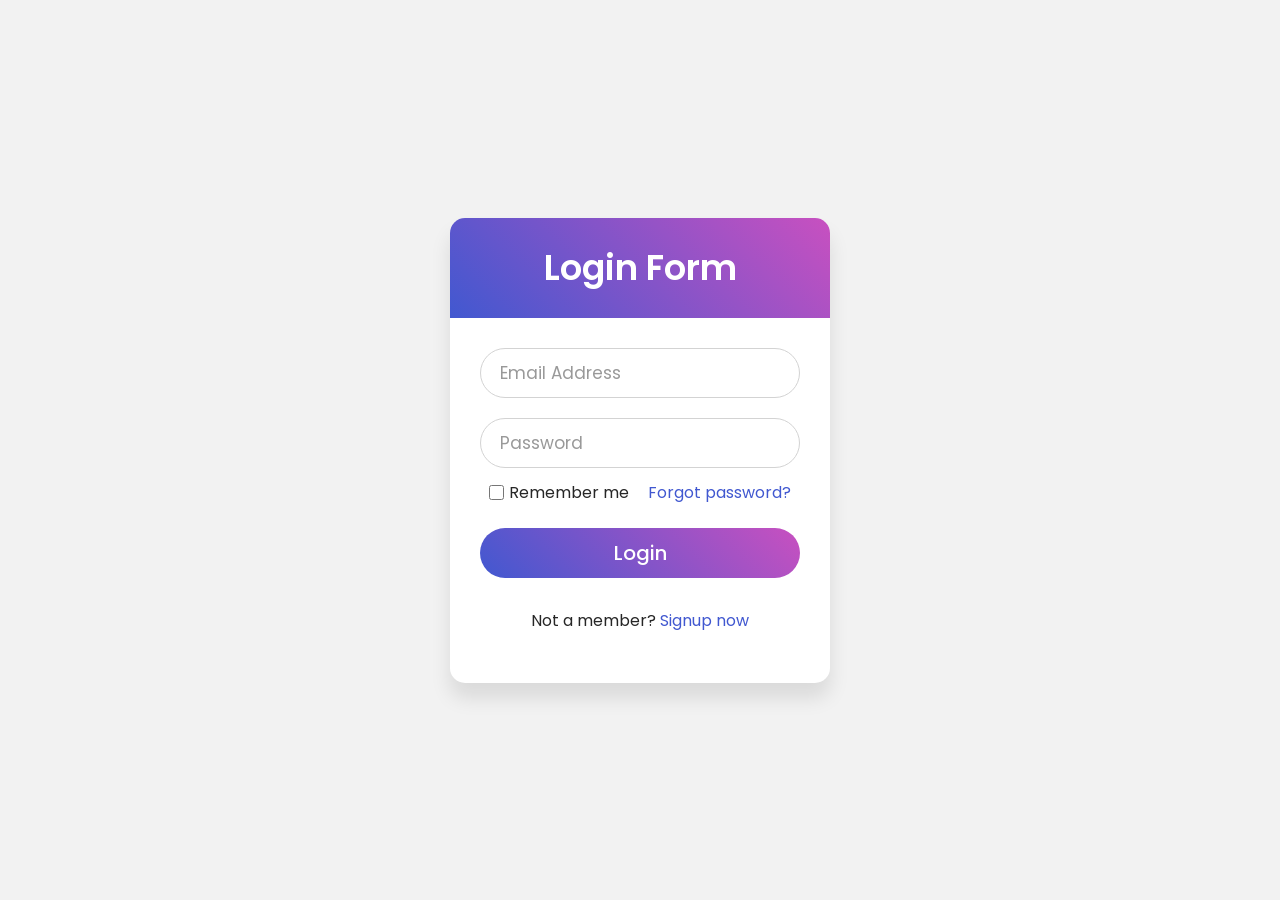
<file: index.html>
<!DOCTYPE html>
<html lang="en" dir="ltr">
   <head>
      <meta charset="utf-8">
      <title>Login Form</title>
      <link rel="stylesheet" href="login.css">
   </head>
   <body>
      <div class="wrapper">
         <div class="title">
            Login Form
         </div>
         <form action="#">
            <div class="field">
               <input type="text" required>
               <label>Email Address</label>
            </div>
            <div class="field">
               <input type="password" required>
               <label>Password</label>
            </div>
            <div class="content">
               <div class="checkbox">
                  <input type="checkbox" id="remember-me">
                  <label for="remember-me">Remember me</label>
               </div>
               <div class="pass-link">
                  <a href="#">Forgot password?</a>
               </div>
            </div>
            <div class="field">
               <input type="submit" value="Login">
            </div>
            <div class="signup-link">
               Not a member? <a href="#">Signup now</a>
            </div>
         </form>
      </div>

      <script src="login.js"></script>
   </body>
</html>
</file>
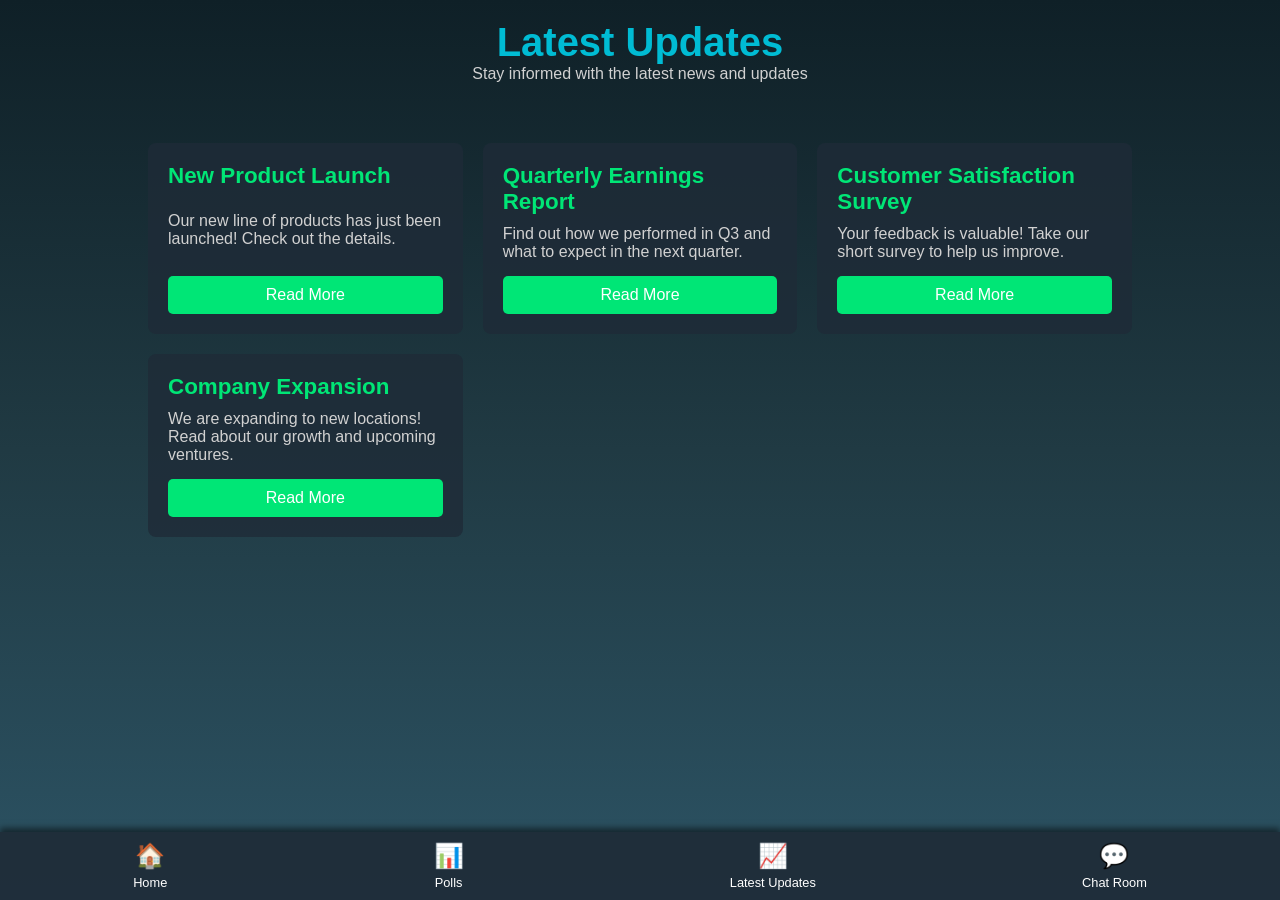
<file: latest.html>
<!DOCTYPE html>
<html lang="en">
<head>
    <meta charset="UTF-8">
    <meta name="viewport" content="width=device-width, initial-scale=1.0">
    <title>Latest Updates</title>
    <link rel="stylesheet" href="latest.css">
    <link rel="stylesheet" href="home.css">
</head>
<body>
    <header>
        <h1>Latest Updates</h1>
        <p>Stay informed with the latest news and updates</p>
    </header>

    <main class="updates-container">
        <div class="update-card">
            <h3>New Product Launch</h3>
            <p>Our new line of products has just been launched! Check out the details.</p>
            <button class="read-more">Read More</button>
        </div>
        <div class="update-card">
            <h3>Quarterly Earnings Report</h3>
            <p>Find out how we performed in Q3 and what to expect in the next quarter.</p>
            <button class="read-more">Read More</button>
        </div>
        <div class="update-card">
            <h3>Customer Satisfaction Survey</h3>
            <p>Your feedback is valuable! Take our short survey to help us improve.</p>
            <button class="read-more">Read More</button>
        </div>
        <div class="update-card">
            <h3>Company Expansion</h3>
            <p>We are expanding to new locations! Read about our growth and upcoming ventures.</p>
            <button class="read-more">Read More</button>
        </div>
    </main>

    <nav class="bottom-nav">
        <a href="home.html" class="nav-link">
            <span class="icon">🏠</span>
            <span class="label">Home</span>
        </a>
        <a href="poll.html" class="nav-link">
            <span class="icon">📊</span>
            <span class="label">Polls</span>
        </a>
        <a href="latest.html" class="nav-link">
            <span class="icon">📈</span>
            <span class="label">Latest Updates</span>
        </a>
        <a href="gc.html" class="nav-link active">
            <span class="icon">💬</span>
            <span class="label">Chat Room</span>
        </a>
    </nav>

    <script src="home.js"></script>
</body>
</html>
</file>
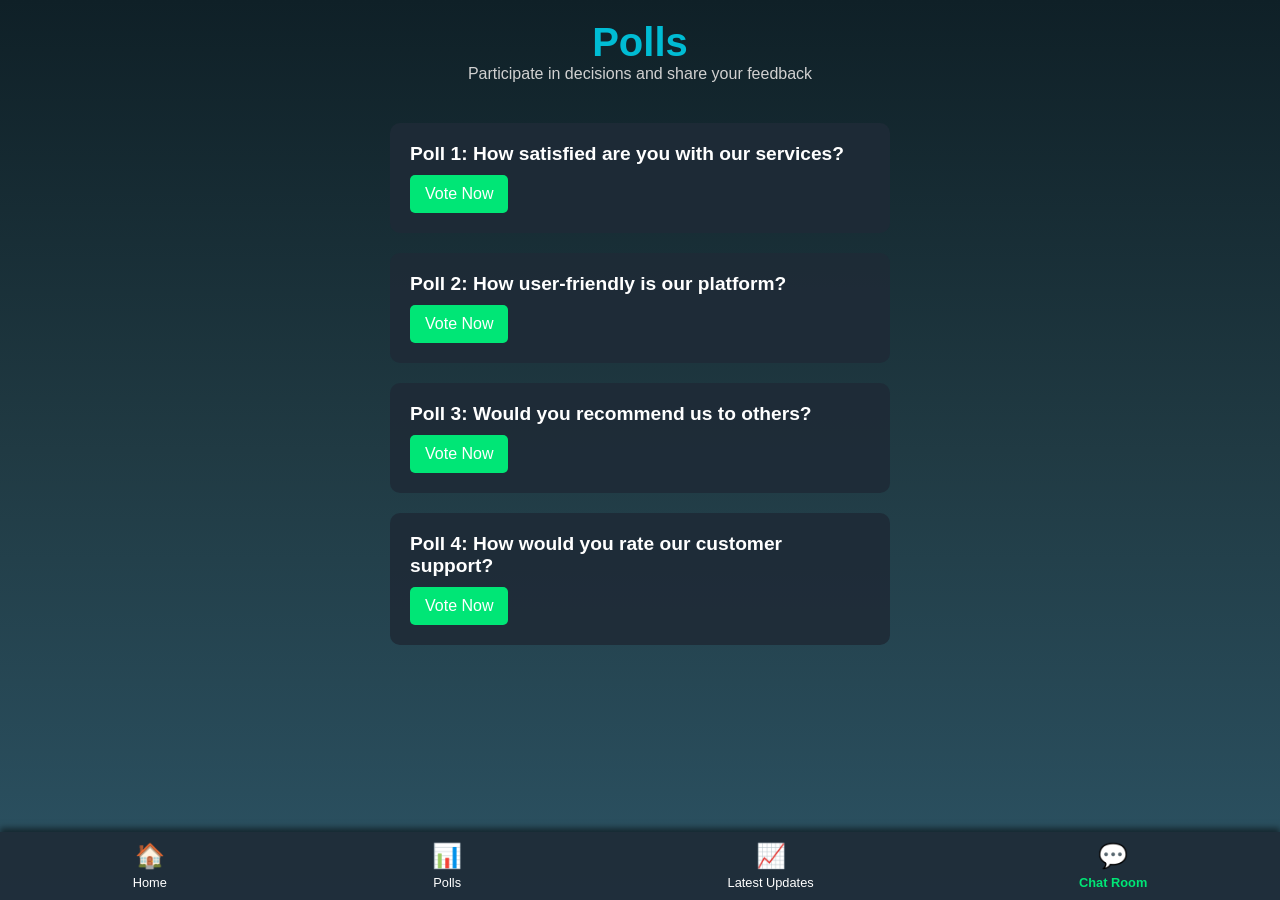
<file: kiddo's project/poll.html>
<!DOCTYPE html>
<html lang="en">
<head>
    <meta charset="UTF-8">
    <meta name="viewport" content="width=device-width, initial-scale=1.0">
    <title>Polls</title>
    <link rel="stylesheet" href="poll.css">
    <link rel="stylesheet" href="home.css">
</head>
<body>
    <header>
        <h1>Polls</h1>
        <p>Participate in decisions and share your feedback</p>
    </header>

    <main class="poll-container">
        <div class="poll-card" data-id="1">
            <h2>Poll 1: How satisfied are you with our services?</h2>
            <button class="view-poll">Vote Now</button>
        </div>
        <div class="poll-card" data-id="2">
            <h2>Poll 2: How user-friendly is our platform?</h2>
            <button class="view-poll">Vote Now</button>
        </div>
        <div class="poll-card" data-id="3">
            <h2>Poll 3: Would you recommend us to others?</h2>
            <button class="view-poll">Vote Now</button>
        </div>
        <div class="poll-card" data-id="4">
            <h2>Poll 4: How would you rate our customer support?</h2>
            <button class="view-poll">Vote Now</button>
        </div>
    </main>

    <div id="toast" class="toast hidden">Thank you for your response!</div>

    <nav class="bottom-nav">
        <a href="home.html" class="nav-link">
            <span class="icon">🏠</span>
            <span class="label">Home</span>
        </a>
        <a href="poll.html" class="nav-link">
            <span class="icon">📊</span>
            <span class="label">Polls</span>
        </a>
        <a href="latest.html" class="nav-link">
            <span class="icon">📈</span>
            <span class="label">Latest Updates</span>
        </a>
        <a href="gc.html" class="nav-link active">
            <span class="icon">💬</span>
            <span class="label">Chat Room</span>
        </a>
    </nav>

    <script src="poll.js"></script>
</body>
</html>
</file>
<file: login.css>
@import url('https://fonts.googleapis.com/css?family=Poppins:400,500,600,700&display=swap');
*{
  margin: 0;
  padding: 0;
  box-sizing: border-box;
  font-family: 'Poppins', sans-serif;
}
html,body{
  display: grid;
  height: 100%;
  width: 100%;
  place-items: center;
  background: #f2f2f2;
  /* background: linear-gradient(-135deg, #c850c0, #4158d0); */
}
::selection{
  background: #4158d0;
  color: #fff;
}
.wrapper{
  width: 380px;
  background: #fff;
  border-radius: 15px;
  box-shadow: 0px 15px 20px rgba(0,0,0,0.1);
}
.wrapper .title{
  font-size: 35px;
  font-weight: 600;
  text-align: center;
  line-height: 100px;
  color: #fff;
  user-select: none;
  border-radius: 15px 15px 0 0;
  background: linear-gradient(-135deg, #c850c0, #4158d0);
}
.wrapper form{
  padding: 10px 30px 50px 30px;
}
.wrapper form .field{
  height: 50px;
  width: 100%;
  margin-top: 20px;
  position: relative;
}
.wrapper form .field input{
  height: 100%;
  width: 100%;
  outline: none;
  font-size: 17px;
  padding-left: 20px;
  border: 1px solid lightgrey;
  border-radius: 25px;
  transition: all 0.3s ease;
}
.wrapper form .field input:focus,
form .field input:valid{
  border-color: #4158d0;
}
.wrapper form .field label{
  position: absolute;
  top: 50%;
  left: 20px;
  color: #999999;
  font-weight: 400;
  font-size: 17px;
  pointer-events: none;
  transform: translateY(-50%);
  transition: all 0.3s ease;
}
form .field input:focus ~ label,
form .field input:valid ~ label{
  top: 0%;
  font-size: 16px;
  color: #4158d0;
  background: #fff;
  transform: translateY(-50%);
}
form .content{
  display: flex;
  width: 100%;
  height: 50px;
  font-size: 16px;
  align-items: center;
  justify-content: space-around;
}
form .content .checkbox{
  display: flex;
  align-items: center;
  justify-content: center;
}
form .content input{
  width: 15px;
  height: 15px;
  background: red;
}
form .content label{
  color: #262626;
  user-select: none;
  padding-left: 5px;
}
form .content .pass-link{
  color: "";
}
form .field input[type="submit"]{
  color: #fff;
  border: none;
  padding-left: 0;
  margin-top: -10px;
  font-size: 20px;
  font-weight: 500;
  cursor: pointer;
  background: linear-gradient(-135deg, #c850c0, #4158d0);
  transition: all 0.3s ease;
}
form .field input[type="submit"]:active{
  transform: scale(0.95);
}
form .signup-link{
  color: #262626;
  margin-top: 20px;
  text-align: center;
}
form .pass-link a,
form .signup-link a{
  color: #4158d0;
  text-decoration: none;
}
form .pass-link a:hover,
form .signup-link a:hover{
  text-decoration: underline;
}
</file>
<file: latest.css>
/* General Reset */
* {
    margin: 0;
    padding: 0;
    box-sizing: border-box;
}

body {
    font-family: 'Arial', sans-serif;
    background: linear-gradient(to bottom, #0f2027, #203a43, #2c5364);
    color: #ffffff;
    display: flex;
    flex-direction: column;
    align-items: center;
    height: 100vh;
    overflow: hidden;
    animation: fadeIn 1.5s ease;
}

@keyframes fadeIn {
    from {
        opacity: 0;
    }
    to {
        opacity: 1;
    }
}

/* Header Styling */
header {
    padding: 20px 0;
    text-align: center;
}

header h1 {
    font-size: 2.5rem;
    color: #00bcd4;
}

header p {
    font-size: 1rem;
    color: #d1d1d1;
}

/* Updates Container */
.updates-container {
    display: grid;
    grid-template-columns: repeat(auto-fill, minmax(300px, 1fr));
    gap: 20px;
    padding: 20px;
    width: 80%;
    margin: 20px auto;
    animation: fadeInUp 1.5s ease;
}

/* Update Card Styling */
.update-card {
    background: rgba(30, 43, 55, 0.8);
    padding: 20px;
    border-radius: 8px;
    color: #ffffff;
    transition: transform 0.3s ease, box-shadow 0.3s ease;
    cursor: pointer;
    text-align: left;
    display: flex;
    flex-direction: column;
    justify-content: space-between;
}

.update-card h3 {
    font-size: 1.4rem;
    margin-bottom: 10px;
    color: #00e676;
}

.update-card p {
    font-size: 1rem;
    margin-bottom: 15px;
    color: #d1d1d1;
}

.update-card button {
    background-color: #00e676;
    color: #ffffff;
    border: none;
    border-radius: 5px;
    padding: 10px 15px;
    cursor: pointer;
    font-size: 1rem;
    transition: background-color 0.3s ease;
}

.update-card button:hover {
    background-color: #00b35c;
}

.update-card:hover {
    transform: scale(1.05);
    box-shadow: 0 4px 15px rgba(0, 0, 0, 0.5);
}

/* Bottom Navigation Bar */
.bottom-nav {
    position: fixed;
    bottom: 0;
    left: 0;
    width: 100%;
    background: rgba(30, 43, 55, 0.9);
    box-shadow: 0 -4px 6px rgba(0, 0, 0, 0.5);
    display: flex;
    justify-content: space-around;
    align-items: center;
    padding: 10px 0;
    z-index: 1000;
    animation: slideUp 1s ease;
}

@keyframes slideUp {
    from {
        transform: translateY(100%);
    }
    to {
        transform: translateY(0);
    }
}

.nav-link {
    display: flex;
    flex-direction: column;
    align-items: center;
    text-decoration: none;
    color: #ffffff;
    font-size: 0.9rem;
    transition: transform 0.3s ease, color 0.3s ease;
}

.nav-link:hover {
    transform: scale(1.1);
    color: #00e676;
}

.nav-link .icon {
    font-size: 1.5rem;
    margin-bottom: 5px;
}

.nav-link .label {
    font-size: 0.8rem;
}

/* Fade In Up Animation for Card Grid */
@keyframes fadeInUp {
    from {
        opacity: 0;
        transform: translateY(20px);
    }
    to {
        opacity: 1;
        transform: translateY(0);
    }
}
</file>
<file: home.css>
/* General Reset */
* {
    margin: 0;
    padding: 0;
    box-sizing: border-box;
}

body {
    font-family: 'Arial', sans-serif;
    background: linear-gradient(to bottom, #0f2027, #203a43, #2c5364);
    color: #ffffff;
    display: flex;
    flex-direction: column;
    align-items: center;
    height: 100vh;
    overflow: hidden;
    animation: fadeIn 1.5s ease;
}

@keyframes fadeIn {
    from {
        opacity: 0;
    }
    to {
        opacity: 1;
    }
}

/* Header Styling */
header {
    padding: 20px 0;
    text-align: center;
}

header h1 {
    font-size: 2.5rem;
    color: #00bcd4;
}

header p {
    font-size: 1rem;
    color: #d1d1d1;
}

/* Main Container */
.container {
    display: flex;
    justify-content: space-between;
    align-items: center;
    width: 90%;
    height: calc(100vh - 150px);
}

/* Stock Graph Section */
.stock-graph {
    flex: 1;
    max-width: 60%;
    margin-right: 20px;
    background: rgba(30, 43, 55, 0.8);
    border-radius: 8px;
    padding: 20px;
    text-align: center;
    animation: slideInLeft 1.5s ease;
}

@keyframes slideInLeft {
    from {
        transform: translateX(-100%);
    }
    to {
        transform: translateX(0);
    }
}

.stock-graph h2 {
    margin-bottom: 10px;
    color: #00e676;
}

.stock-value {
    margin-top: 20px;
    font-size: 1.8rem;
    font-weight: bold;
    color: #ffd700;
}

/* Stats Section */
.stats {
    flex: 1;
    max-width: 40%;
    background: rgba(30, 43, 55, 0.8);
    border-radius: 8px;
    padding: 20px;
    animation: slideInRight 1.5s ease;
}

@keyframes slideInRight {
    from {
        transform: translateX(100%);
    }
    to {
        transform: translateX(0);
    }
}

.stats h2 {
    margin-bottom: 20px;
    color: #00e676;
}

.stats-grid {
    display: grid;
    grid-template-columns: 1fr 1fr;
    gap: 20px;
}

.stat {
    background: rgba(44, 62, 80, 0.9);
    padding: 15px;
    border-radius: 8px;
    text-align: center;
    transition: transform 0.3s ease, box-shadow 0.3s ease;
    color: #ffffff;
}

.stat:hover {
    transform: scale(1.05);
    box-shadow: 0 4px 15px rgba(0, 0, 0, 0.5);
}

.stat h3 {
    font-size: 1.2rem;
    margin-bottom: 10px;
}

.stat p {
    font-size: 1.5rem;
    font-weight: bold;
    color: #ffd700;
}

/* Bottom Navigation Bar */
.bottom-nav {
    position: fixed;
    bottom: 0;
    left: 0;
    width: 100%;
    background: rgba(30, 43, 55, 0.9);
    box-shadow: 0 -4px 6px rgba(0, 0, 0, 0.5);
    display: flex;
    justify-content: space-around;
    align-items: center;
    padding: 10px 0;
    z-index: 1000;
    animation: slideUp 1s ease;
}

@keyframes slideUp {
    from {
        transform: translateY(100%);
    }
    to {
        transform: translateY(0);
    }
}

.nav-link {
    display: flex;
    flex-direction: column;
    align-items: center;
    text-decoration: none;
    color: #ffffff;
    font-size: 0.9rem;
    transition: transform 0.3s ease, color 0.3s ease;
}

.nav-link:hover {
    transform: scale(1.1);
    color: #00e676;
}

.nav-link .icon {
    font-size: 1.5rem;
    margin-bottom: 5px;
}

.nav-link .label {
    font-size: 0.8rem;
}
</file>
<file: kiddo's project/poll.css>
/* Poll Page Styles */
.poll-container {
    display: flex;
    flex-direction: column;
    align-items: center;
    gap: 20px;
    margin: 20px auto;
    width: 90%;
}

.poll-card {
    background: rgba(30, 43, 55, 0.9);
    padding: 20px;
    border-radius: 10px;
    width: 100%;
    max-width: 500px;
    color: #ffffff;
    text-align: left;
    transition: transform 0.3s ease, box-shadow 0.3s ease;
    cursor: pointer;
}

.poll-card h2 {
    font-size: 1.2rem;
    margin-bottom: 10px;
}

.poll-card button {
    background-color: #00e676;
    color: #ffffff;
    border: none;
    border-radius: 5px;
    padding: 10px 15px;
    cursor: pointer;
    font-size: 1rem;
    transition: background-color 0.3s ease;
}

.poll-card button:hover {
    background-color: #00b35c;
}

.poll-card:hover {
    transform: scale(1.05);
    box-shadow: 0 4px 15px rgba(0, 0, 0, 0.5);
}

/* Toast Notification */
.toast {
    position: fixed;
    bottom: 20px;
    right: 20px;
    background: #00e676;
    color: #ffffff;
    padding: 10px 20px;
    border-radius: 8px;
    font-size: 1rem;
    box-shadow: 0 4px 10px rgba(0, 0, 0, 0.3);
    transition: transform 0.5s ease, opacity 0.5s ease;
}

.toast.hidden {
    opacity: 0;
    transform: translateY(100%);
}

/* Active Navigation Link */
.nav-link.active {
    color: #00e676;
    font-weight: bold;
}
</file>
<file: kiddo's project/home.css>
/* General Reset */
* {
    margin: 0;
    padding: 0;
    box-sizing: border-box;
}

body {
    font-family: 'Arial', sans-serif;
    background: linear-gradient(to bottom, #0f2027, #203a43, #2c5364);
    color: #ffffff;
    display: flex;
    flex-direction: column;
    align-items: center;
    height: 100vh;
    overflow: hidden;
    animation: fadeIn 1.5s ease;
}

@keyframes fadeIn {
    from {
        opacity: 0;
    }
    to {
        opacity: 1;
    }
}

/* Header Styling */
header {
    padding: 20px 0;
    text-align: center;
}

header h1 {
    font-size: 2.5rem;
    color: #00bcd4;
}

header p {
    font-size: 1rem;
    color: #d1d1d1;
}

/* Main Container */
.container {
    display: flex;
    justify-content: space-between;
    align-items: center;
    width: 90%;
    height: calc(100vh - 150px);
}

/* Stock Graph Section */
.stock-graph {
    flex: 1;
    max-width: 60%;
    margin-right: 20px;
    background: rgba(30, 43, 55, 0.8);
    border-radius: 8px;
    padding: 20px;
    text-align: center;
    animation: slideInLeft 1.5s ease;
}

@keyframes slideInLeft {
    from {
        transform: translateX(-100%);
    }
    to {
        transform: translateX(0);
    }
}

.stock-graph h2 {
    margin-bottom: 10px;
    color: #00e676;
}

.stock-value {
    margin-top: 20px;
    font-size: 1.8rem;
    font-weight: bold;
    color: #ffd700;
}

/* Stats Section */
.stats {
    flex: 1;
    max-width: 40%;
    background: rgba(30, 43, 55, 0.8);
    border-radius: 8px;
    padding: 20px;
    animation: slideInRight 1.5s ease;
}

@keyframes slideInRight {
    from {
        transform: translateX(100%);
    }
    to {
        transform: translateX(0);
    }
}

.stats h2 {
    margin-bottom: 20px;
    color: #00e676;
}

.stats-grid {
    display: grid;
    grid-template-columns: 1fr 1fr;
    gap: 20px;
}

.stat {
    background: rgba(44, 62, 80, 0.9);
    padding: 15px;
    border-radius: 8px;
    text-align: center;
    transition: transform 0.3s ease, box-shadow 0.3s ease;
    color: #ffffff;
}

.stat:hover {
    transform: scale(1.05);
    box-shadow: 0 4px 15px rgba(0, 0, 0, 0.5);
}

.stat h3 {
    font-size: 1.2rem;
    margin-bottom: 10px;
}

.stat p {
    font-size: 1.5rem;
    font-weight: bold;
    color: #ffd700;
}

/* Bottom Navigation Bar */
.bottom-nav {
    position: fixed;
    bottom: 0;
    left: 0;
    width: 100%;
    background: rgba(30, 43, 55, 0.9);
    box-shadow: 0 -4px 6px rgba(0, 0, 0, 0.5);
    display: flex;
    justify-content: space-around;
    align-items: center;
    padding: 10px 0;
    z-index: 1000;
    animation: slideUp 1s ease;
}

@keyframes slideUp {
    from {
        transform: translateY(100%);
    }
    to {
        transform: translateY(0);
    }
}

.nav-link {
    display: flex;
    flex-direction: column;
    align-items: center;
    text-decoration: none;
    color: #ffffff;
    font-size: 0.9rem;
    transition: transform 0.3s ease, color 0.3s ease;
}

.nav-link:hover {
    transform: scale(1.1);
    color: #00e676;
}

.nav-link .icon {
    font-size: 1.5rem;
    margin-bottom: 5px;
}

.nav-link .label {
    font-size: 0.8rem;
}
</file>
